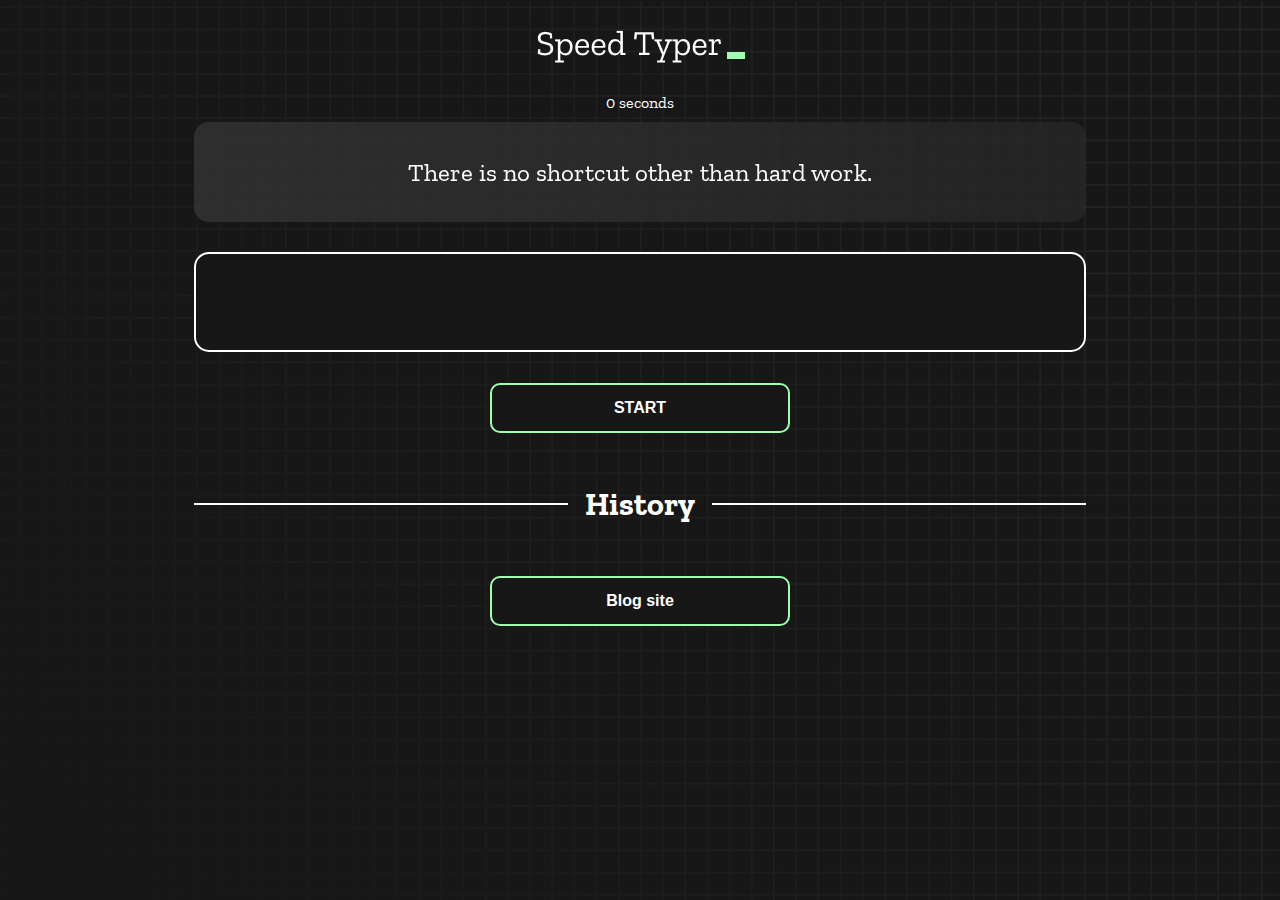
<file: index.html>
<!DOCTYPE html>
<html lang="en">

<head>
  <meta charset="UTF-8" />
  <meta http-equiv="X-UA-Compatible" content="IE=edge" />
  <meta name="viewport" content="width=device-width, initial-scale=1.0" />
  <title>Speed Monster</title>
  <!-- css file  -->
  <link rel="stylesheet" href="styles.css" />

  <!-- icon font  -->
  <link rel="preconnect" href="https://fonts.googleapis.com" />
  <link rel="preconnect" href="https://fonts.gstatic.com" crossorigin />
  <link href="https://fonts.googleapis.com/css2?family=Zilla+Slab:wght@300;400;500&display=swap" rel="stylesheet" />
</head>

<body>

  <h1 class="title"><img src="./logo.png" /></h1>
  <div id="show-time">0 seconds</div>

  <div class="box-container">
    <div id="question"></div>

    <div id="display" class="inactive"></div>

    <div class="buttons">
      <button id="starts">START</button>
    </div>

    <div class="divider-container">
      <div class="line"></div>
      <h1 class="title2">History</h1>
      <div class="line"></div>
    </div>
    <div id="histories"></div>
  </div>

  <div id="countdown"></div>
  <div id="modal-background" class="hidden"></div>
  <div id="result" class="hidden"></div>


  <footer class="footer">
    <div class="buttons">
      <button><a href="blog.html" target="_blank" class="box-container white-color">Blog
          site
        </a></button>
    </div>
  </footer>

  <!-- javascript file  -->
  <script src="./history.js"></script>
  <script src="./script.js"></script>


</body>

</html>
</file>
<file: styles.css>
* {
  padding: 0;
  margin: 1px;
  box-sizing: border-box;
}

body {
  background-image: url("./bg.png");
  background-size: cover;
  background-position: left top;
  font-family: "Zilla Slab", serif;
}

.box-container {
  width: 70%;
  margin: 0 auto;
}

#question {
  height: 100px;
  display: flex;
  align-items: center;
  justify-content: center;
  color: white;
  font-size: 25px;
  border-radius: 15px;
  background: rgb(255, 255, 255);
  background: linear-gradient(92.49deg,
      rgba(255, 255, 255, 0.1) 0.18%,
      rgba(255, 255, 255, 0.05) 99.85%);
  backdrop-filter: blur(5px);
  margin-bottom: 30px;
  padding: 15px;
}

#display {
  height: 100px;
  display: flex;
  flex-wrap: wrap;
  align-items: center;
  padding-left: 5rem;
  color: white;
  font-size: 32px;
  background-color: #171717;
  border: 2px solid #9dffad;
  border-radius: 15px;
}

#countdown {
  position: fixed;
  height: 100vh;
  width: 100vw;
  background-color: rgba(0, 0, 0, 0.8);
  top: 0;
  left: 0;
  align-items: center;
  justify-content: center;
  font-size: 3rem;
  color: white;
  display: none;
}

#result {
  position: absolute;
  top: 50%;
  left: 50%;
  transform: translate(-50%, -50%);
  height: 250px;
  width: 400px;
  background-color: #171717;
  border-radius: 15px;
  border: 2px solid #9dffad;
  color: white;
  text-align: center;
  padding: 2rem;
}

#show-time {
  text-align: center;
  color: white;
  margin: 10px 0;
}

.green {
  color: #9dffad;
}

.red {
  color: #eb6565;
}

.bold {
  font-weight: 700;
}

.inactive {
  border: 2px solid white !important;
}

.hidden {
  display: none;
}

.title {
  text-align: center;
  color: white;
  margin: 20px 0;
}

.divider-container {
  height: 80px;
  display: flex;
  justify-content: center;
  align-items: center;
  gap: 15px;
  margin: 0 auto;
}

.line {
  height: 2px;
  background: white;
  width: 100%;
}

.title2 {
  color: white;
  display: block;
}

.buttons {
  display: flex;
  justify-content: center;
  margin: 30px 0;
}

button {
  padding: 10px 20px;
  border: none;
  font-size: 16px;
  font-weight: bold;
  width: 300px;
  height: 50px;
  color: white;
  background-color: #171717;
  border-radius: 10px;
  border: 2px solid #9dffad;
  cursor: pointer;
}

#histories {
  display: flex;
  flex-wrap: wrap;
  justify-content: space-around;
}

.card {
  width: 100%;
  height: 100%;
  padding: 50px;
  display: flex;
  justify-content: space-between;
  align-items: center;
  padding: 20px 30px;
  color: white;
  border-radius: 15px;
  background: rgb(255, 255, 255);
  background: linear-gradient(92.49deg,
      rgba(255, 255, 255, 0.1) 0.18%,
      rgba(255, 255, 255, 0.05) 99.85%);
  backdrop-filter: blur(5px);
  margin-bottom: 30px;
}

#modal-background {
  background: rgb(255, 255, 255);
  background: linear-gradient(92.49deg,
      rgba(255, 255, 255, 0.1) 0.18%,
      rgba(255, 255, 255, 0.05) 99.85%);
  backdrop-filter: blur(5px);
  height: 100vh;
  width: 100%;
  position: fixed;
  top: 0;
}

@media only screen and (max-width: 700px) {
  .box-container {
    padding: 15 20px;
    width: 100%;
  }

  .card {
    flex-direction: column;
  }

  #result {
    border: 5px solid violet;
    height: auto;
    width: auto;
  }
}

/* whit color  */
.white-color {
  color: white;
  text-decoration: none;
}

.footer {
  text-align: center;
}
</file>
